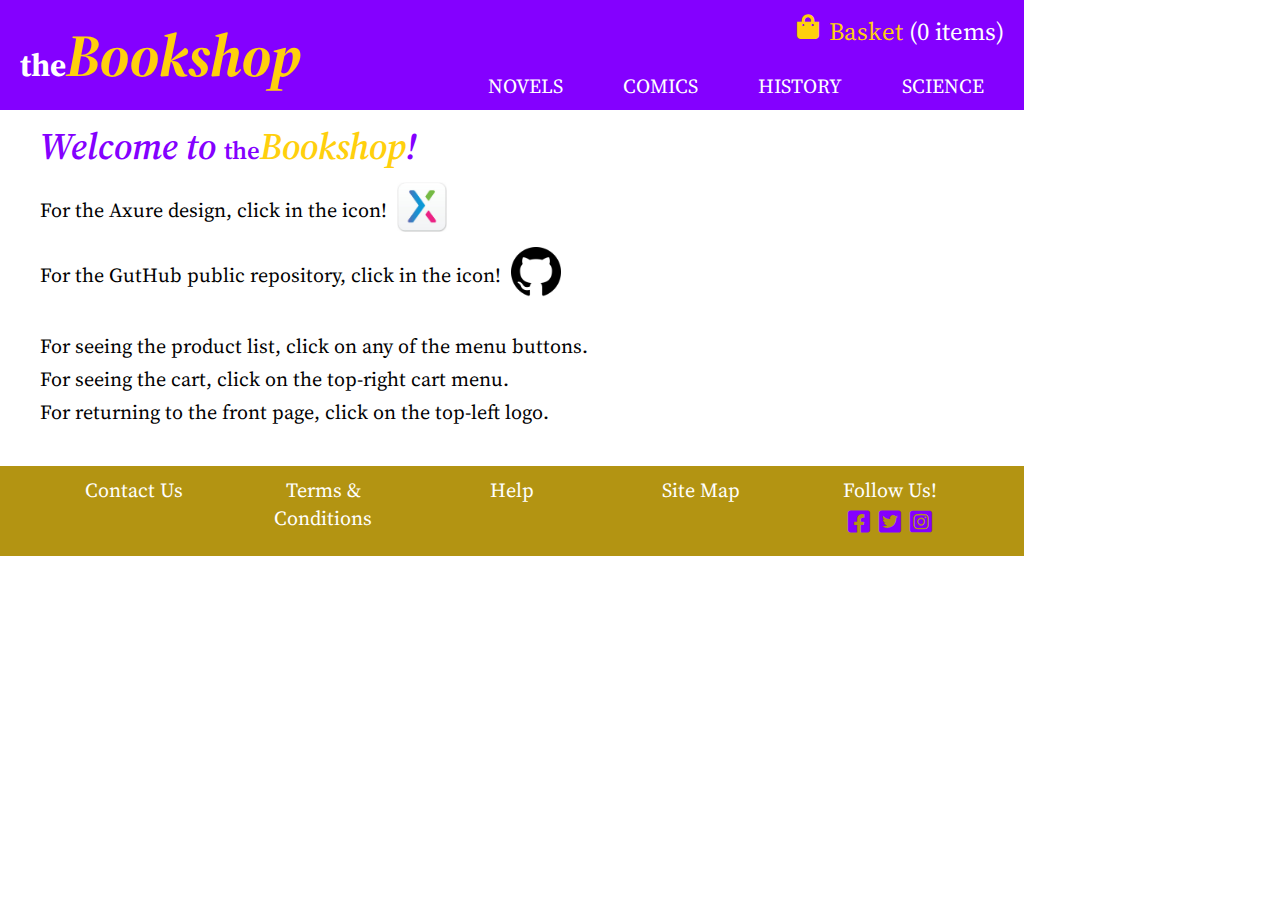
<file: index.html>
<!DOCTYPE html>
<html lang="en">
  <head>
    <meta charset="utf-8">
    <link rel="stylesheet" type="text/css" href="css/general.css">
    <link rel="stylesheet" type="text/css" href="css/index.css">
    <link href="https://fonts.googleapis.com/css2?family=Source+Serif+Pro:ital,wght@0,300;0,400;0,600;1,300;1,400;1,600;1,700&display=swap" rel="stylesheet">
    <link rel="stylesheet" href="fontawesome-free-5.15.1-web/css/all.css">
    <title>theBookshop</title>
  </head>
  <body>
    <header>
      <div id="logo" onclick="goToIndex()">
        <h1>the<span>Bookshop</span></h1>
      </div>
      <div>
        <div id="basket" onclick="goToBasket()">
          <i class="fas fa-shopping-bag"></i>
          <p>Basket <span id="basket_size">(0 items)</span></p>
        </div>
        <div id="menu">
          <div class="menu_item">
            <p>NOVELS</p>
          </div>
          <div class="menu_item">
            <p>COMICS</p>
          </div>
          <div class="menu_item">
            <p>HISTORY</p>
          </div>
          <div class="menu_item">
            <p>SCIENCE</p>
          </div>
        </div>
      </div>
    </header>
    <main>
      <div class="headline">
        <h2>Welcome to <span>the</span><span>Bookshop</span>!</h2>
      </div>
      <div class="main_section">
        <div class="main_subsection">
          <p>For the Axure design, click in the icon!</p>
          <a href="https://3ja73m.axshare.com" target="_blank"><img src="images/axure.jfif"></a>
        </div>
        <div class="main_subsection">
          <p>For the GutHub public repository, click in the icon!</p>
          <a href="https://github.com/isis-herrero-lopez/theBookshop-individual" target="_blank"><img src="images/github.webp"></a>
        </div>
        <div class="main_subsection_two">
          <p>For seeing the product list, click on any of the menu buttons.</p>
          <p>For seeing the cart, click on the top-right cart menu.</p>
          <p>For returning to the front page, click on the top-left logo.</p>
        </div>
      </div>
    </main>
    <footer>
      <p>Contact Us</p>
      <p>Terms & </br>Conditions</p>
      <p>Help</p>
      <p>Site Map</p>
      <div id="social_media">
        <p>Follow Us!</p>
        <div>
          <i class="fab fa-facebook-square"></i>
          <i class="fab fa-twitter-square"></i>
          <i class="fab fa-instagram-square"></i>
        </div>
      </div>
    </footer>
    <script src="scripts/index.js"></script>
  </body>
</html>
</file>
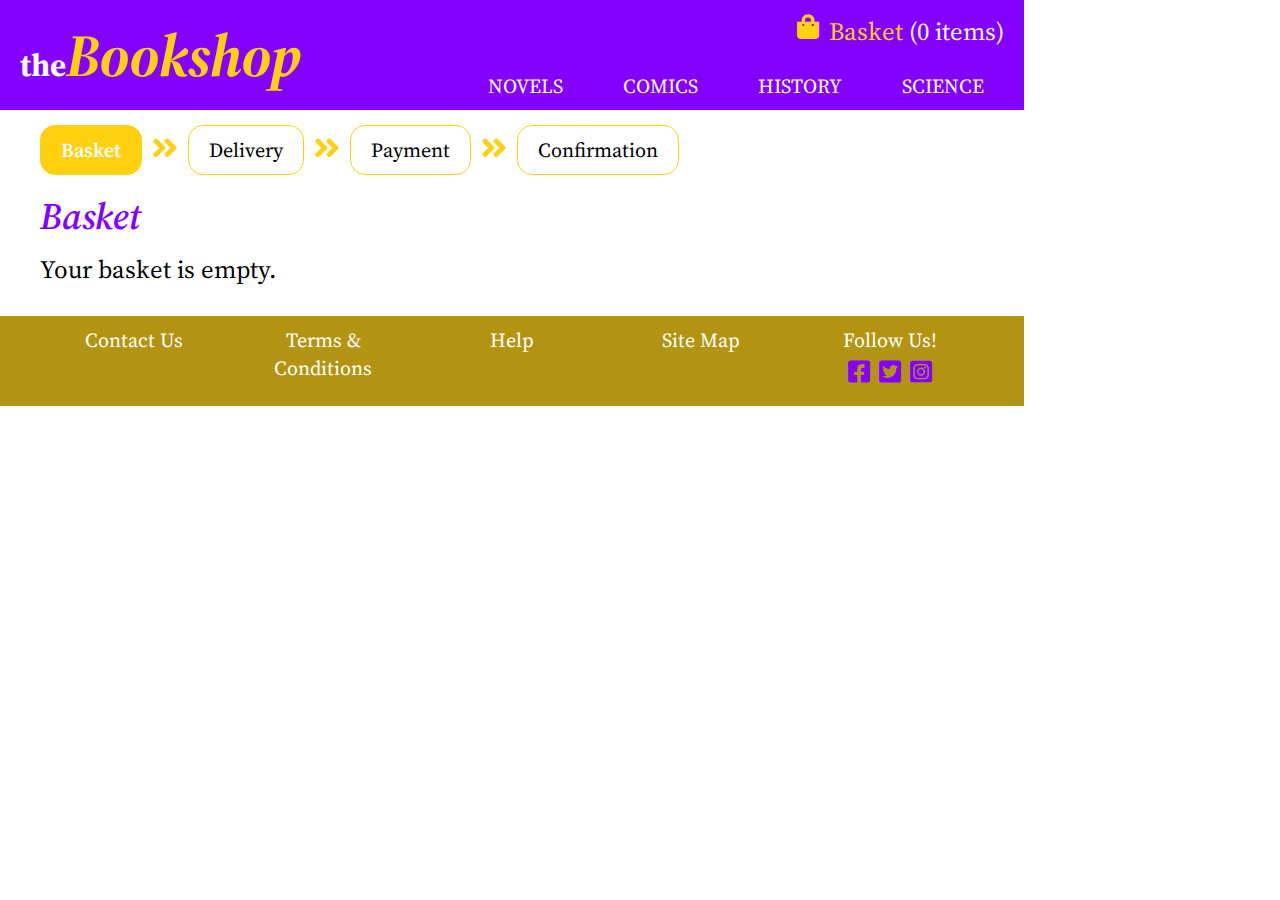
<file: cart.html>
<!DOCTYPE html>
<html lang="en">
  <head>
    <meta charset="utf-8">
    <link rel="stylesheet" type="text/css" href="css/general.css">
    <link rel="stylesheet" type="text/css" href="css/cart.css">
    <link href="https://fonts.googleapis.com/css2?family=Source+Serif+Pro:ital,wght@0,300;0,400;0,600;1,300;1,400;1,600;1,700&display=swap" rel="stylesheet">
    <link rel="stylesheet" href="fontawesome-free-5.15.1-web/css/all.css">
    <title>theBookshop - Basket</title>
  </head>
  <body>
    <header>
      <div id="logo" onclick="goToIndex()">
        <h1>the<span>Bookshop</span></h1>
      </div>
      <div>
        <div id="basket">
          <i class="fas fa-shopping-bag"></i>
          <p>Basket <span id="basket_size">(0 items)</span></p>
        </div>
        <div id="menu">
          <div class="menu_item">
            <p>NOVELS</p>
          </div>
          <div class="menu_item">
            <p>COMICS</p>
          </div>
          <div class="menu_item">
            <p>HISTORY</p>
          </div>
          <div class="menu_item">
            <p>SCIENCE</p>
          </div>
        </div>
      </div>
    </header>
    <main>
      <div class="basket_track">
        <div class="track_item current_track">
          <p>Basket</p>
        </div>
        <i class="fas fa-angle-double-right"></i>
        <div class="track_item">
          <p>Delivery</p>
        </div>
        <i class="fas fa-angle-double-right"></i>
        <div class="track_item">
          <p>Payment</p>
        </div>
        <i class="fas fa-angle-double-right"></i>
        <div class="track_item">
          <p>Confirmation</p>
        </div>
      </div>
      <div class="headline">
        <h2>Basket</h2>        
      </div>
      <div id="basket_contents"></div>
      <div class="total_price">
          <p>Price</p>
          <p id="final_price"></p>
      </div>
      <div class="checkout_button">
        <p class="button_primary basket_button">Checkout</p>
      </div>
    </main>
    <footer>
      <p>Contact Us</p>
      <p>Terms & </br>Conditions</p>
      <p>Help</p>
      <p>Site Map</p>
      <div id="social_media">
        <p>Follow Us!</p>
        <div>
          <i class="fab fa-facebook-square"></i>
          <i class="fab fa-twitter-square"></i>
          <i class="fab fa-instagram-square"></i>
        </div>
      </div>
    </footer>
    <script src="scripts/cart.js"></script>
  </body>
</html>
</file>
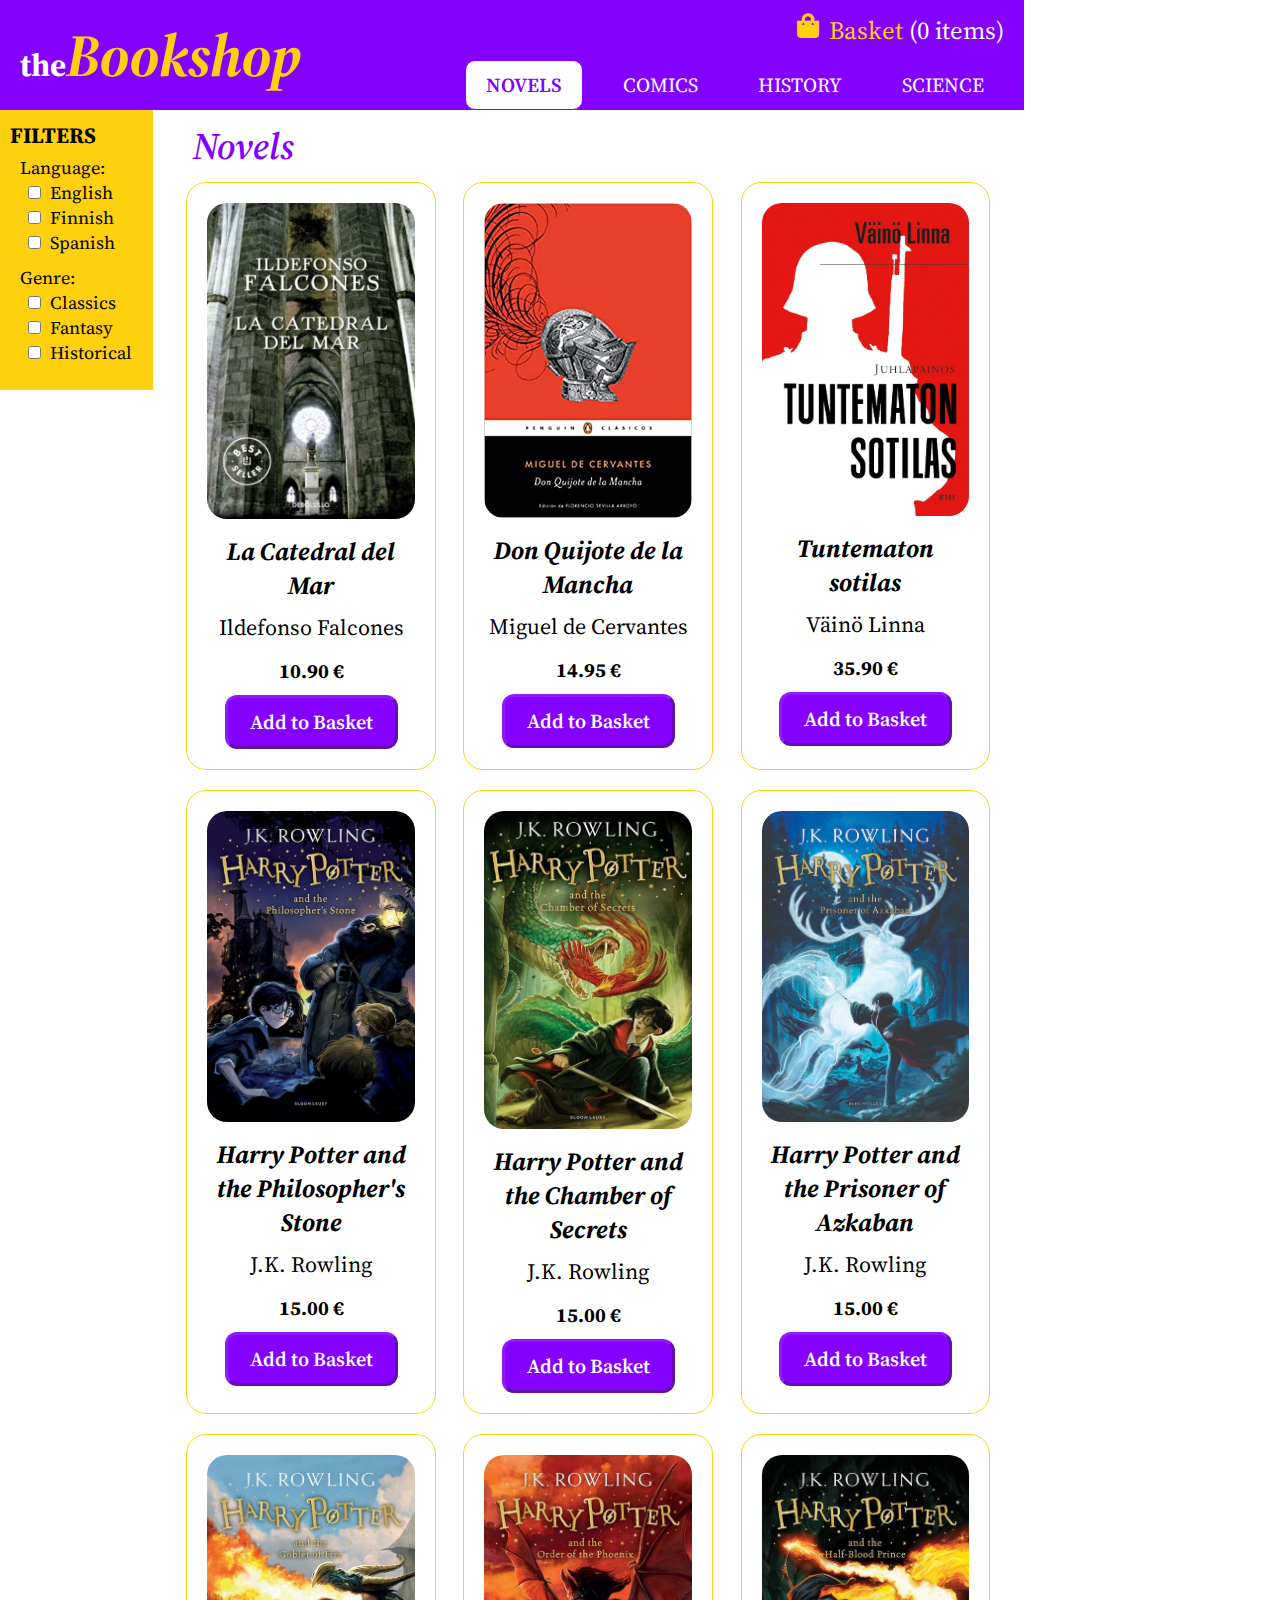
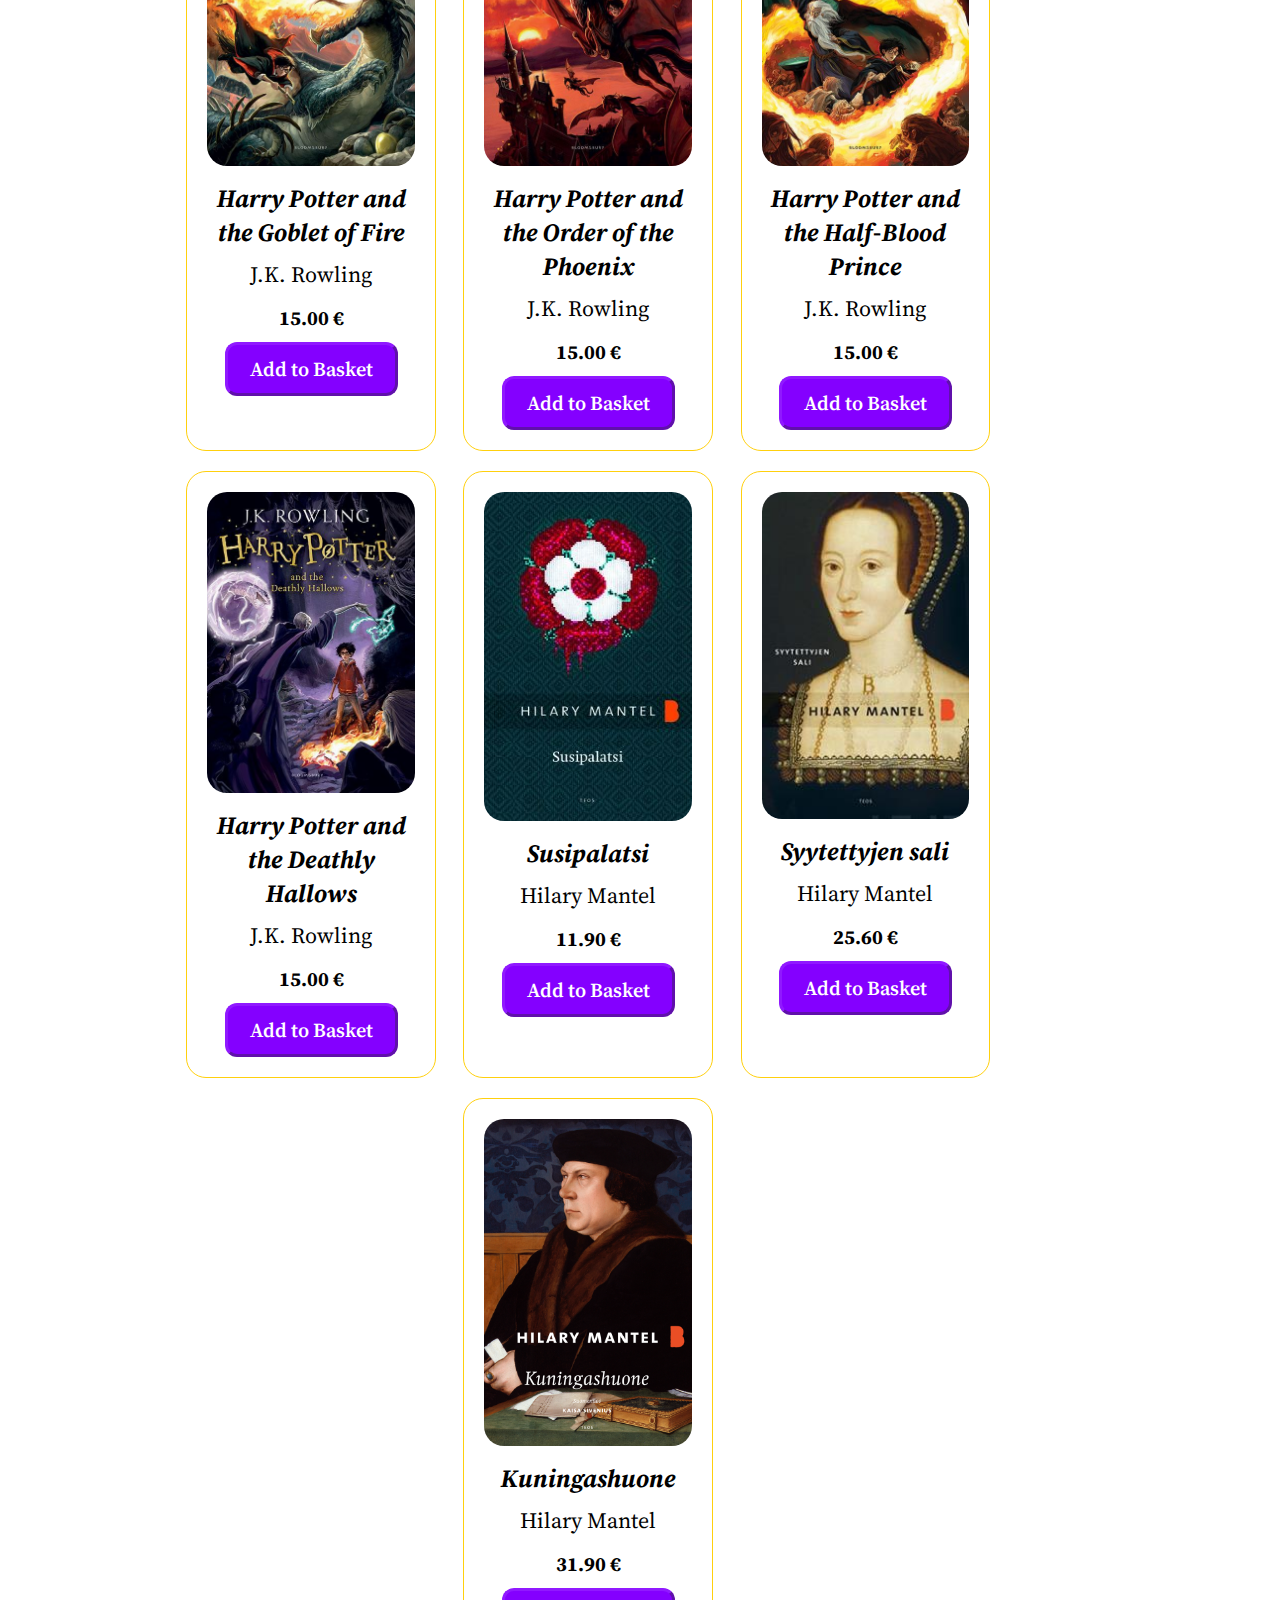
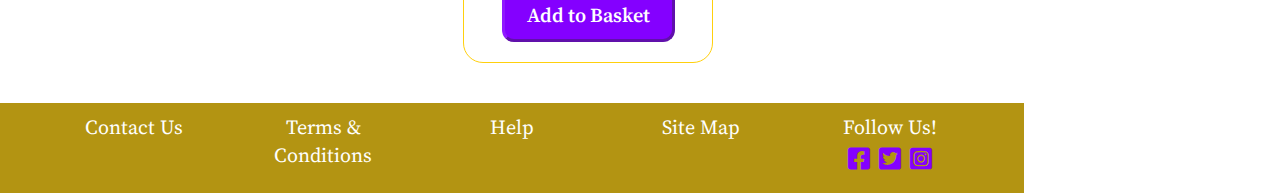
<file: productList.html>
<!DOCTYPE html>
<html lang="en">
  <head>
    <meta charset="utf-8">
    <link rel="stylesheet" type="text/css" href="css/general.css">
    <link rel="stylesheet" type="text/css" href="css/productList.css">
    <link href="https://fonts.googleapis.com/css2?family=Source+Serif+Pro:ital,wght@0,300;0,400;0,600;1,300;1,400;1,600;1,700&display=swap" rel="stylesheet">
    <link rel="stylesheet" href="fontawesome-free-5.15.1-web/css/all.css">
    <title>theBookshop - Novels</title>
  </head>
  <body>
    <header>
      <div id="logo" onclick="goToIndex()">
        <h1>the<span>Bookshop</span></h1>
      </div>
      <div>
        <div id="basket" onclick="goToBasket()">
          <i class="fas fa-shopping-bag"></i>
          <p>Basket <span id="basket_size">(0 items)</span></p>
        </div>
        <div id="menu">
          <div class="menu_item menu_selected">
            <p>NOVELS</p>
          </div>
          <div class="menu_item">
            <p>COMICS</p>
          </div>
          <div class="menu_item">
            <p>HISTORY</p>
          </div>
          <div class="menu_item">
            <p>SCIENCE</p>
          </div>
        </div>
      </div>
    </header>
    <main>
      <div class="products_main">
        <div class="filters">
          <h3>FILTERS</h3>
          <h4>Language:</h4>
          <input type="checkbox" id="language1" name="language1" value="English">
          <label for="language1">English</label><br/>
          <input type="checkbox" id="language2" name="language2" value="Finnish">
          <label for="language2">Finnish</label><br/>
          <input type="checkbox" id="language3" name="language3" value="Spanish">
          <label for="language3">Spanish</label><br/>
          <h4>Genre:</h4>
          <input type="checkbox" id="genre1" name="genre1" value="Classics">
          <label for="genre1">Classics</label><br/>
          <input type="checkbox" id="genre2" name="genre2" value="Fantasy">
          <label for="genre2">Fantasy</label><br/>
          <input type="checkbox" id="genre3" name="genre3" value="Historical">
          <label for="genre3">Historical</label><br/>
        </div>
        <div class="products_subsection">
          <div class="headline">
            <h2>Novels</h2>
          </div>
          <div class="products_list">
          </div>
        </div>
      </div>
    </main>
    <footer>
      <p>Contact Us</p>
      <p>Terms & </br>Conditions</p>
      <p>Help</p>
      <p>Site Map</p>
      <div id="social_media">
        <p>Follow Us!</p>
        <div>
          <i class="fab fa-facebook-square"></i>
          <i class="fab fa-twitter-square"></i>
          <i class="fab fa-instagram-square"></i>
        </div>
      </div>
    </footer>
    <script src="scripts/productList.js"></script>
  </body>
</html>
</file>
<file: css/general.css>
body {
  margin: 0;
  font-family: 'Source Serif Pro', serif;
  width: 1024px;
}
header {
  height: 110px;
  width: 100%;
  background-color: #8400FF;
  color: white;
  display: flex;
  justify-content: space-between;
}
h1, h2, h3, h4, h5, p { 
  margin: 0;
}
#logo {
  display: flex;
  flex-direction: column;
  justify-content: center;
  padding-left: 20px;
  cursor: pointer;
}
#logo span {
  color: #FFD00D;
  font-size: 60px;
  font-style: italic;
}
header > div:last-of-type {
  display: flex;
  flex-direction: column;
  align-items: flex-end
}
#basket {
  height: 50px;
  display: flex;
  justify-content: flex-end;
  align-items: center;
  color:  #FFD00D;
  font-size: 25px;
  padding: 10px 20px;
  cursor: pointer;
  width: max-content;
}
#basket span {
  color: white;
}
#basket i {
  margin-right: 10px;
  position: relative;
  bottom: 5px;
}
#menu {
  display: flex;
  justify-content: flex-end;
}
.menu_item {
  display: flex;
  align-items: center;
  padding: 10px 20px;
  margin-right: 20px;
  font-size: 20px;
  cursor: pointer;
}
.menu_selected {
  background-color: white;
  border: 1px solid #8400FF;
  border-radius: 10px;
  color: #8400FF;
  font-weight: 600;
}

footer {
  display: flex;
  justify-content: space-around;
  background-color:  #B39412;
  height: 60px;
  padding: 10px 40px 20px;
  font-size: 20px;
  color: white;
  text-align: center;
}
footer p {
  width: 178px;
}
#social_media i {
  color: #8400FF;
  font-size: 25px;
  margin: 5px 2px 0;
}

.headline {
  color: #8400FF;
  font-style: italic;
  font-size: 25px;
  margin: 10px 40px;
}
.headline h2 {
  font-weight: 600;
}

.button_primary {
  margin: 0 auto;
  background-color: #8400FF;
  width: max-content;
  padding: 10px 22px;
  color: white;
  font-size: 20px;
  font-weight: 600;
  border-radius: 12px;
  border: 3px outset #9019FF;
  cursor: pointer;
}
.button_primary[disabled="true"] {
  animation: disabling 3s ease-in-out 1;
}
@keyframes disabling {
  0% {
    opacity: 1;
  }
  15% {
    opacity: 0.5;
  }
  85% {
    opacity: 0.5;
  }
  100% {
    opacity: 1;
  }
}

.button_secondary {
  color: #8400FF;
  background-color: white;
  width: max-content;
  padding: 10px 22px;
  font-size: 20px;
  font-weight: 600;
  border-radius: 12px;
  border: 3px outset #9019FF;
  cursor: pointer;
}
</file>
<file: css/index.css>
.main_section {
  margin-left: 40px;
  margin-bottom: 40px;
}
.main_section p {
  font-size: 20px;
}
.main_subsection img {
  width: 50px;
  margin-left: 10px;
}
.main_subsection {
  display: flex;
  align-items: center;
  margin-bottom: 10px;
}

.main_subsection_two {
  margin-top: 30px;
}
.main_subsection_two p {
  margin-bottom: 5px;
}

main span:first-of-type {
  font-style: normal;
  font-size: 25px;
}
main span:nth-of-type(2) {
  color: #FFD00D;
}
</file>
<file: css/cart.css>
.basket_track {
  margin: 15px 40px;
  display: flex;
}
.track_item {
  font-size: 20px;

  border: 1px solid #FFD00D;
  border-radius: 15px;
  padding: 10px 20px;
}
.current_track {
  background-color: #FFD00D;
  color: white;
  font-weight: 600;
}
.basket_track i {
  color: #FFD00D;
  font-size: 30px;
  margin: 8px 10px 0;
}

.basket_item {
  margin: 0 40px;
  display: flex;
  padding: 20px 0 0;
  height: 240px;
  border-bottom: 3px solid #FFD00D;
}
.basket_item:first-of-type {
  border-top: 3px solid #FFD00D;
}
.basket_item:last-of-type {
  margin-bottom: 20px;
}
.basket_item img {
  /*width: 18%;*/
  height: 90%;
  border-radius: 20px;
  border: 3px solid #FFD00D;
  margin-right: 20px;
}
.basket_info {
  width: 30%;
  display: flex;
  flex-direction: column;
  padding: 10px 20px;
}
.basket_info h3 {
  font-style: italic;
  font-size: 25px;
  margin-bottom: 10px;
}
.basket_info h4 {
  font-size: 20px;
  font-weight: 400;
  margin-bottom: 30px;
}
.basket_further p {
  font-size: 18px;
  margin-bottom: 5px;
}

.basket_price_section {
  width: 50%;
  display: flex;
  flex-direction: column;
  justify-content: flex-start;
}
.price_upper {
  display: flex;
  justify-content: space-around;
  margin-top: 20px;
  text-align: center;
}
.price_title {
  font-size: 20px;
  font-weight: 700;
  margin-bottom: 5px;
}
.price_content {
  font-size: 20px;
  font-weight: 600;
  height: 52px;
  display: flex;
  align-items: center;
}
.price_lower {
  display: flex;
  justify-content: flex-end;
  margin: 40px 20px 0 0;
}

.quantity_counter {
  display: flex;
  justify-content: center;
}
.quantity_counter p {
  font-size: 20px;
  margin: 0;
}
#counter {
  border: 3px solid #FFD00D;
  width: 40px;
  display: flex;
  justify-content: center;
  align-items: center;
  font-size: 20px;
  font-weight: 600;
  border-radius: 15px 0 0 15px;
}
#counter_up, #counter_down {
  border: 3px solid #8400FF; 
  width: 30px;
  height: 20px;
  color: #8400FF;
  font-size: 30px;
  cursor: pointer;
}
#counter_down i {
  position: relative;
  bottom: 13px;
}
#counter_up {
  border-radius: 0 15px 0 0;
}
#counter_down {
  border-radius: 0 0 15px 0;
}
.total_price {
  display: flex;
  justify-content: flex-start;
  margin: 20px 40px 20px 50%;
  width: calc(50% -40px);
  align-self: right;
}
.total_price p {
  font-size: 27px;
  font-weight: 700;
}
.total_price p:first-of-type {
  margin-left: 55px;
}
.total_price p:last-of-type {
  margin-left: 240px;
}

.checkout_button {
  display: flex;
  justify-content: flex-end;
  margin: 0 60px 40px 0;
  cursor: pointer;
}
.checkout_button > .button_primary {
  margin: 0;
}

.empty_cart {
  margin: 0 40px;
  font-size: 25px;
}
</file>
<file: css/productList.css>
.products_main {
  padding-right: 20px;
  display: flex;
  margin-bottom: 20px;
}
.filters {
  background-color: #FFD00D;
  height: max-content;
  padding: 10px 15px 25px 10px;
  width: 15%;
}
.filters h3 {
  font-size: 22px;
}
.filters h4 {
  font-size: 18px;
  padding: 5px 0 0 10px;
  font-weight: 400;
}
.filters h4:not(:first-of-type) {
  padding-top: 10px;
}
.filters input {
  margin: 5px 0 5px 18px;
}
.filters label {
  font-size: 18px;
  padding: 0 0 8px 5px;
}

.products_subsection {
  width: 100%;
}
.products_list {
  display: flex;
  justify-content: space-around;
  padding-left: 20px;
  flex-wrap: wrap;
}
.product_item {
  width: 25%;
  border: 1px solid #FFD00D;
  border-radius: 20px;
  padding: 20px;
  text-align: center;
  margin-bottom: 20px;
  display: flex;
  flex-direction: column;
  cursor: pointer;
}
.product_item img {
  width: 100%;
  border-radius: 20px;
  margin-bottom: 10px;
}
.product_item h3 {
  font-style: italic;
  font-size: 25px;
  margin-bottom: 10px;
}
.product_item h4 {
  font-size: 22px;
  font-weight: 400;
  margin-bottom: 15px;
}
.product_item h5 {
  font-size: 20px;
  margin-bottom: 10px;
}

.empty_list {
  font-size: 25px;
}

.button_popup {
  position: relative;
}
.popup {
  position: absolute;
  border: 1px solid #8400FF;
  border-radius: 5px;
  background-color: white;
  width: calc(100% - 20px);
  z-index: 1;
  padding: 10px;
  top: 4px;
  display: none;
  opacity: 0;
}

.show {
  display: block;
  opacity: 1;
  animation: showing 3s ease-in-out 1; 
}

@keyframes showing {
  0% {
    display: none;
    opacity: 0;
  }
  15% {
    display: block;
    opacity: 1;
  }
  85% {
    display: block;
    opacity: 1;
  }
  100% {
    display: none;
    opacity: 0;
  }
}
</file>
